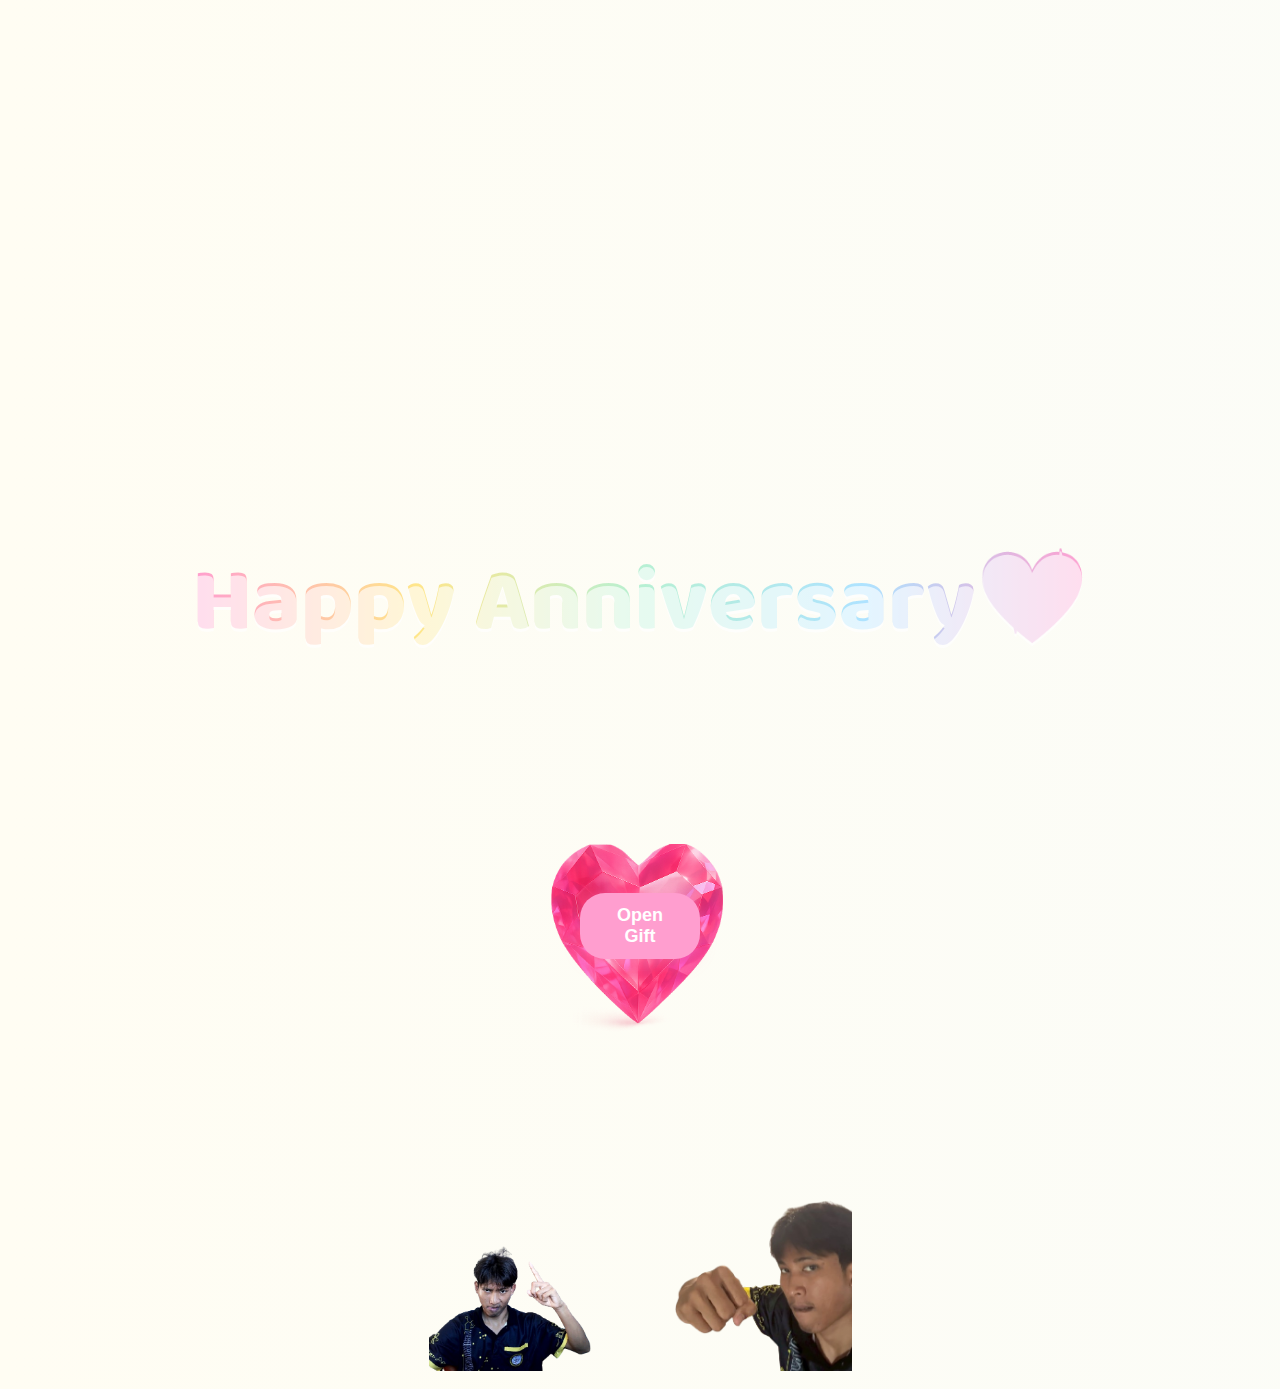
<file: index.html>
<!DOCTYPE html>
<html lang="th">
<head>
  <meta charset="utf-8">
  <meta name="viewport" content="width=device-width,initial-scale=1">
  <title>Happy Anniversary</title>
  <link href="https://fonts.googleapis.com/css2?family=Baloo+2:wght@800&display=swap" rel="stylesheet">

  <style>
    
   .heart-container{
  position:relative;
  display:inline-block;
  margin-top:100px;      /* ขยับลงล่าง */
  margin-bottom:10px;   /* 👈 เพิ่มระยะห่างระหว่างหัวใจกับแกลเลอรี */
}

.gallery{
  text-align:center;    /* จัดตรงกลาง */
  margin-top:20px;      /* หรือจะกำหนดตรงนี้แทนก็ได้ */
}

.gallery img{
  width:200px;
  height:auto;
  margin:10px;
  animation: floaty 6s ease-in-out infinite;
}


    body{
      margin:0; height:100vh;
      display:flex; flex-direction:column;
      justify-content:center; align-items:center;
      font-family:'Baloo 2',sans-serif;
      background:linear-gradient(270deg,#ffe3f3,#f5fbff,#fffdf3);
      background-size:600% 600%;
      animation: gradientMove 18s ease infinite;
      overflow-x:hidden; position:relative;
    }
    @keyframes gradientMove{
      0%{background-position:0% 50%}
      50%{background-position:100% 50%}
      100%{background-position:0% 50%}
    }

    h1{
      margin:20px 0;
      font-size:clamp(36px,10vw,90px);
      font-weight:800;
      background:linear-gradient(90deg,#ff9ecf,#ffe68a,#b7f0d3,#aee3ff,#ff9ecf);
      -webkit-background-clip:text;
      background-clip:text; color:transparent;
      text-shadow:0 3px 0 rgba(255,255,255,.65);
      animation:glow 3s ease-in-out infinite;
      text-align:center;
    }
    @keyframes glow{
      0%,100%{filter:brightness(1) drop-shadow(0 0 8px rgba(255,158,207,.6))}
      50%{filter:brightness(1.1) drop-shadow(0 0 14px rgba(255,158,207,.8))}
    }

    /* heart image with button centered */
    .heart-container{
      position:relative;
      display:inline-block;
    }
    .crystal-heart{
      max-width:240px;
      animation:float 4s ease-in-out infinite;
      display:block;
    }
    @keyframes float{
      0%,100%{transform:translateY(0)}
      50%{transform:translateY(-12px)}
    }
    .heart-text{
      position:absolute;
      top:50%; left:50%;
      transform:translate(-50%,-50%);
    }
    .heart-text button{
      padding:12px 22px;
      border:none; border-radius:25px;
      background:#ff9ecf; color:#fff;
      font-size:18px; font-weight:bold;
      cursor:pointer;
      box-shadow:0 6px 16px rgba(255,158,207,.4);
    }

    /* Gallery scattered style */
   .gallery img{
  animation: floaty 6s ease-in-out infinite;
}

@keyframes floaty {
  0%,100%{ transform:translateY(0) rotate(calc(var(--r,0) * 1deg)); }
  50%{ transform:translateY(-12px) rotate(0deg); }
}
/* เพิ่มสไตล์เลื่อนลง */
.top-section {
  margin-top: 1000px; /* 👈 ปรับค่าตามที่อยากให้เลื่อนลง */
  text-align: center;
}


  </style>
</head>
<body>
  <!-- ครอบ h1 + heart-container ไว้ด้วยกัน -->
  <div class="top-section">
    <h1>Happy Anniversary💖</h1>

    <div class="heart-container">
      <img src="images/ChatGPT Image 4 ต.ค. 2568 11_42_17.png" 
           alt="Crystal Heart" 
           class="crystal-heart">
      <div class="heart-text">
        <button onclick="openGift()">Open Gift</button>
      </div>
    </div>
  </div>

  <!-- Gallery -->
  <div class="gallery">
    <img src="images/WIN_25681006_12_14_24_Pro-removebg-preview.png" style="--r:-5;--y:10" alt="Memory 1">
    <img src="images/LINE_ALBUM_3102568_BE_251006_14-removebg-preview.png" style="--r:3;--y:-8" alt="Memory 2">
  </div>

  <script>
    function openGift(){
      window.location.href = "menu.html"; // ไปหน้าเมนู
    }
  </script>
</body>

</html>
</file>
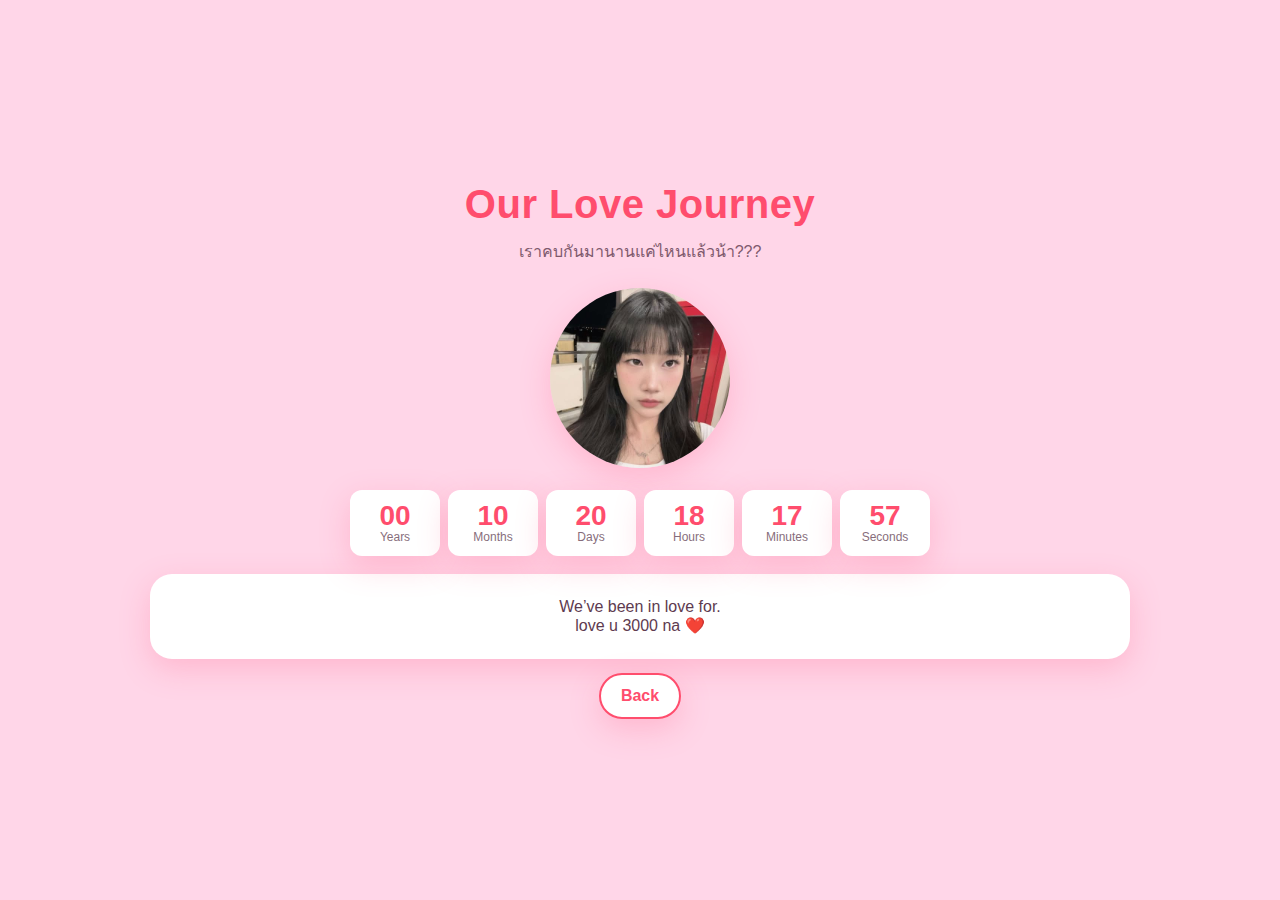
<file: calendar.html>
<!doctype html>
<html lang="th">
<head>
  <meta charset="utf-8" />
  <title>Our Love Journey</title>
  <link rel="stylesheet" href="css/style.css">
  <meta name="viewport" content="width=device-width, initial-scale=1" />
</head>
<body class="center">
  <div style="text-align:center">
    <h1>Our Love Journey</h1>
    <div class="sub">เราคบกันมานานแค่ไหนแล้วน้า???</div>

    <img src="images/553585887_1168126812029212_6947874946949201028_n.jpg" alt="couple" style="width:180px;height:180px;border-radius:50%;object-fit:cover;box-shadow:var(--shadow)">

    <div class="counter" id="counter"></div>

    <div class="card" style="margin-top:18px;text-align:center">
      We’ve been in love for.<br> love u 3000 na ❤️
    </div>

    <div style="text-align:center;margin-top:14px">
      <a class="btn ghost" href="menu.html">Back</a>
    </div>
  </div>

  <script src="js/timer.js"></script>
</body>
</html>
</file>
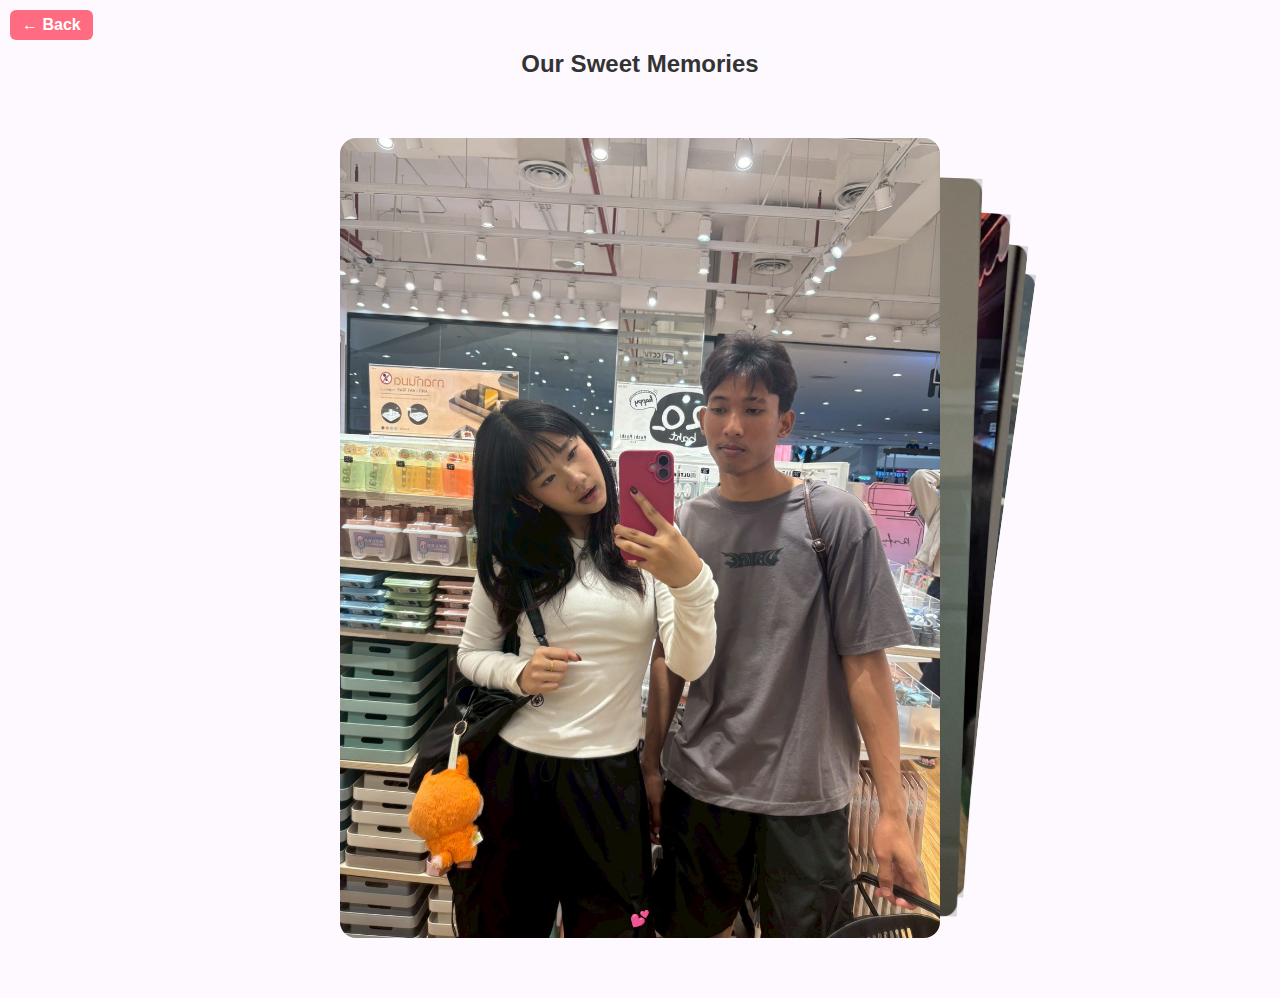
<file: memories.html>
<!DOCTYPE html>
<html lang="en">
<head>
  <meta charset="UTF-8">
  <title>Our Memories</title>
  <link rel="stylesheet" href="https://cdn.jsdelivr.net/npm/swiper/swiper-bundle.min.css"/>

  <style>
    body {
      margin:0; 
      font-family:sans-serif; 
      background:#fdf9ff;
      overflow:hidden;
    }

    .back-btn {
      position:absolute; 
      top:10px; 
      left:10px; 
      color:#fff; 
      background:#ff6b81;
      padding:6px 12px;
      border-radius:6px;
      text-decoration:none;
      font-weight:bold;
      z-index:100;
    }

    .page-title {
      text-align:center;
      margin-top:50px;
      color:#333;
    }

    /* Swiper */
    .swiper {
      width:80%;
      max-width:600px;
      margin:60px auto;
    }
    .swiper-slide {
      position:relative;
    }
    .swiper-slide img {
      width:100%;
      border-radius:16px;
      display:block;
    }
    /* ข้อความบนรูป */
    .caption {
      position:absolute;
      bottom:10px;
      left:0;
      width:100%;
      text-align:center;
      color:#fff;
      font-weight:bold;
      text-shadow:0 2px 6px rgba(0,0,0,0.7);
    }

    /* หัวใจลอย */
    .hearts .heart {
      position:fixed;
      bottom:-20px;
      width:20px; 
      height:20px;
      background:red;
      transform:rotate(45deg);
      animation: floatUp linear forwards;
      opacity:0.8;
      z-index:0;
    }
    .hearts .heart::before,
    .hearts .heart::after {
      content:"";
      position:absolute;
      width:20px; 
      height:20px;
      background:red;
      border-radius:50%;
    }
    .hearts .heart::before { top:-10px; left:0; }
    .hearts .heart::after { left:-10px; top:0; }

    @keyframes floatUp {
      0% { transform:translateY(0) rotate(45deg); opacity:1; }
      100% { transform:translateY(-110vh) rotate(45deg); opacity:0; }
    }

    /* ดาวประกาย */
    .sparkles .sparkle {
      position:fixed;
      width:4px; height:4px;
      background:white;
      border-radius:50%;
      animation: twinkle linear forwards;
      box-shadow:0 0 6px 3px white;
      z-index:0;
    }
    @keyframes twinkle {
      0% {opacity:1; transform:scale(1);}
      50% {opacity:0.3; transform:scale(1.8);}
      100% {opacity:0; transform:scale(0);}
    }
  </style>
</head>
<body class="memories-page">

  <!-- Layer พื้นหลัง -->
  <div class="hearts"></div>
  <div class="sparkles"></div>

  <a href="menu.html" class="back-btn">← Back</a>
  <h2 class="page-title">Our Sweet Memories</h2>

 <div class="swiper mySwiper">
  <div class="swiper-wrapper">
    <div class="swiper-slide">
      <img src="images/03.jpg" alt="Memory 1">
      <div class="caption">💕</div>
    </div>
    <div class="swiper-slide">
      <img src="images/04.jpg" alt="Memory 2">
      <div class="caption">😍</div>
    </div>
    <div class="swiper-slide">
      <img src="images/05.jpg" alt="Memory 3">
      <div class="caption">🎉</div>
    </div>
    <div class="swiper-slide">
      <img src="images/06.jpg" alt="Memory 4">
      <div class="caption">✨</div>
    </div>
    <div class="swiper-slide">
      <img src="images/02.jpg" alt="Memory 5">
      <div class="caption">✨</div>
    </div>
  </div>
</div>


  <!-- Swiper JS -->
  <script src="https://cdn.jsdelivr.net/npm/swiper/swiper-bundle.min.js"></script>
  <script>
    const swiper = new Swiper(".mySwiper", {
      effect: "cards",
      grabCursor: true,
      loop: true,
    });

    // หัวใจลอย
    const hearts = document.querySelector('.hearts');
    function createHeart(){
      const heart = document.createElement('div');
      heart.className = 'heart';
      heart.style.left = Math.random() * 100 + "vw";
      heart.style.animationDuration = (3 + Math.random() * 5) + "s";
      hearts.appendChild(heart);
      setTimeout(() => heart.remove(), 8000);
    }
    setInterval(createHeart, 700);

    // ดาวประกาย
    const sparkles = document.querySelector('.sparkles');
    function createSparkle(){
      const sp = document.createElement('div');
      sp.className = 'sparkle';
      sp.style.left = Math.random() * 100 + "vw";
      sp.style.top = Math.random() * 100 + "vh";
      sp.style.animationDuration = (2 + Math.random() * 3) + "s";
      sparkles.appendChild(sp);
      setTimeout(() => sp.remove(), 4000);
    }
    setInterval(createSparkle, 500);
  </script>
</body>
</html>
</file>
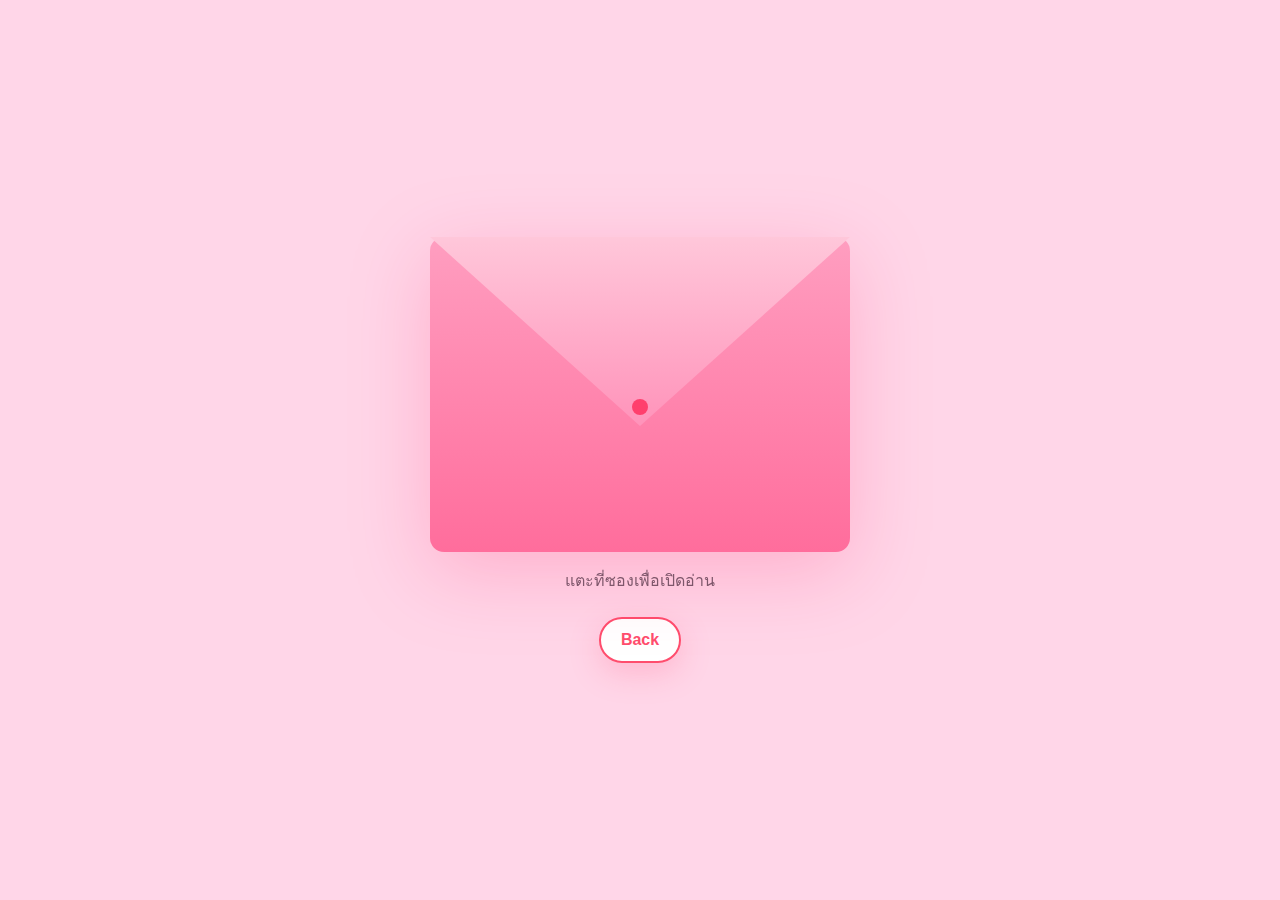
<file: notes.html>
<!doctype html>
<html lang="th">
<head>
  <meta charset="utf-8" />
  <title>Love Notes</title>
  <link rel="stylesheet" href="css/style.css">
  <meta name="viewport" content="width=device-width, initial-scale=1" />
  <style>
    /* ปรับสไตล์รูปในจดหมายให้เหมือนสติ๊กเกอร์ */
    .letter img{
      max-width: 200px;
      margin: 12px auto;
      display: none;       /* ซ่อนก่อน */
      border:none;         /* ไม่เอาขอบ */
      border-radius:0;     /* ไม่โค้งมน */
      box-shadow:none;     /* ไม่เอาเงา */
      background:none;     /* ไม่มีพื้นหลัง */
    }
    .envelope.open .letter img{
      display: block;      /* โชว์เมื่อซองถูกเปิด */
      animation: fadeIn 1s ease forwards;
    }

    @keyframes fadeIn{
      from{opacity:0; transform:translateY(20px)}
      to{opacity:1; transform:translateY(0)}
    }
  </style>
</head>
<body class="center">
  <div style="text-align:center">
    <div class="envelope" id="env">
      <div class="env-body"></div>
      <div class="env-flap"></div>
      <div class="heart-dot"></div>

      <div class="letter">
        <h3>Dear My Love,</h3>
        <p id="noteText">
          ขอบคุณอ้วมที่เข้ามาในชีวิตเค้านะขอบคุณที่เข้าใจเค้าในหลายๆเรื่องนี่เป็นเดือนแรกแต่เค้ารักเธอมากน้าาถึงบางครั้งจะทำเสียใจบ่อยๆแต่เค้าอยากจะบอกว่า(ชั้นไม่ผิด)อะล้อเล่งหน่าา <br>
          หวังว่าจะมีตังอยู่เป็นรอยยิ้มแบบนี้ไปตลอดๆนานๆนะ รักที่สึดด 💗
        </p>
        <!-- ✅ รูปแบบสติ๊กเกอร์ -->
        <img src="images/11-removebg-preview.png" alt="Our Memory" width="500" height="150">
      </div>
    </div>

    <div style="margin-top:16px">
      <div class="sub">แตะที่ซองเพื่อเปิดอ่าน</div>
      <a class="btn ghost" href="menu.html">Back</a>
    </div>
  </div>

  <script>
    const env = document.getElementById('env');
    env.addEventListener('click', ()=> env.classList.toggle('open'));
  </script>
</body>
</html>
</file>
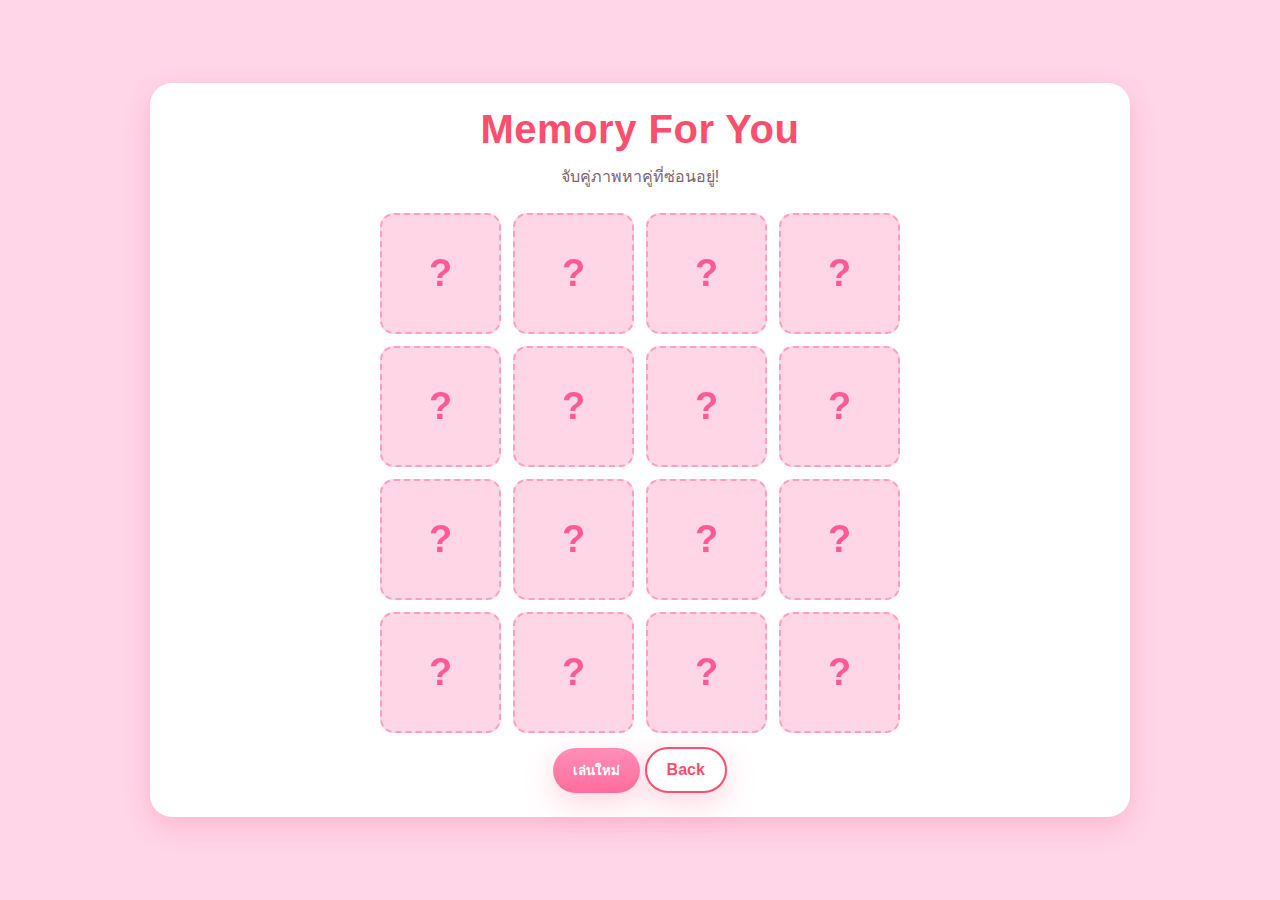
<file: puzzle.html>
<!doctype html>
<html lang="th">
<head>
  <meta charset="utf-8" />
  <title>Memory For You</title>
  <link rel="stylesheet" href="css/style.css">
  <meta name="viewport" content="width=device-width, initial-scale=1" />
</head>
<body class="center">
  <div class="card" style="text-align:center">
    <h1>Memory For You</h1>
    <div class="sub">จับคู่ภาพหาคู่ที่ซ่อนอยู่!</div>

    <div class="grid" id="grid"></div>
    <div class="win-banner" id="winTxt">แฟนเก่งที่สุด รักนะ 💖</div>

    <div style="margin-top:14px">
      <button class="btn" onclick="restartGame()">เล่นใหม่</button>
      <a class="btn ghost" href="menu.html">Back</a>
    </div>
  </div>

  <script src="js/puzzle.js"></script>
</body>
</html>
</file>
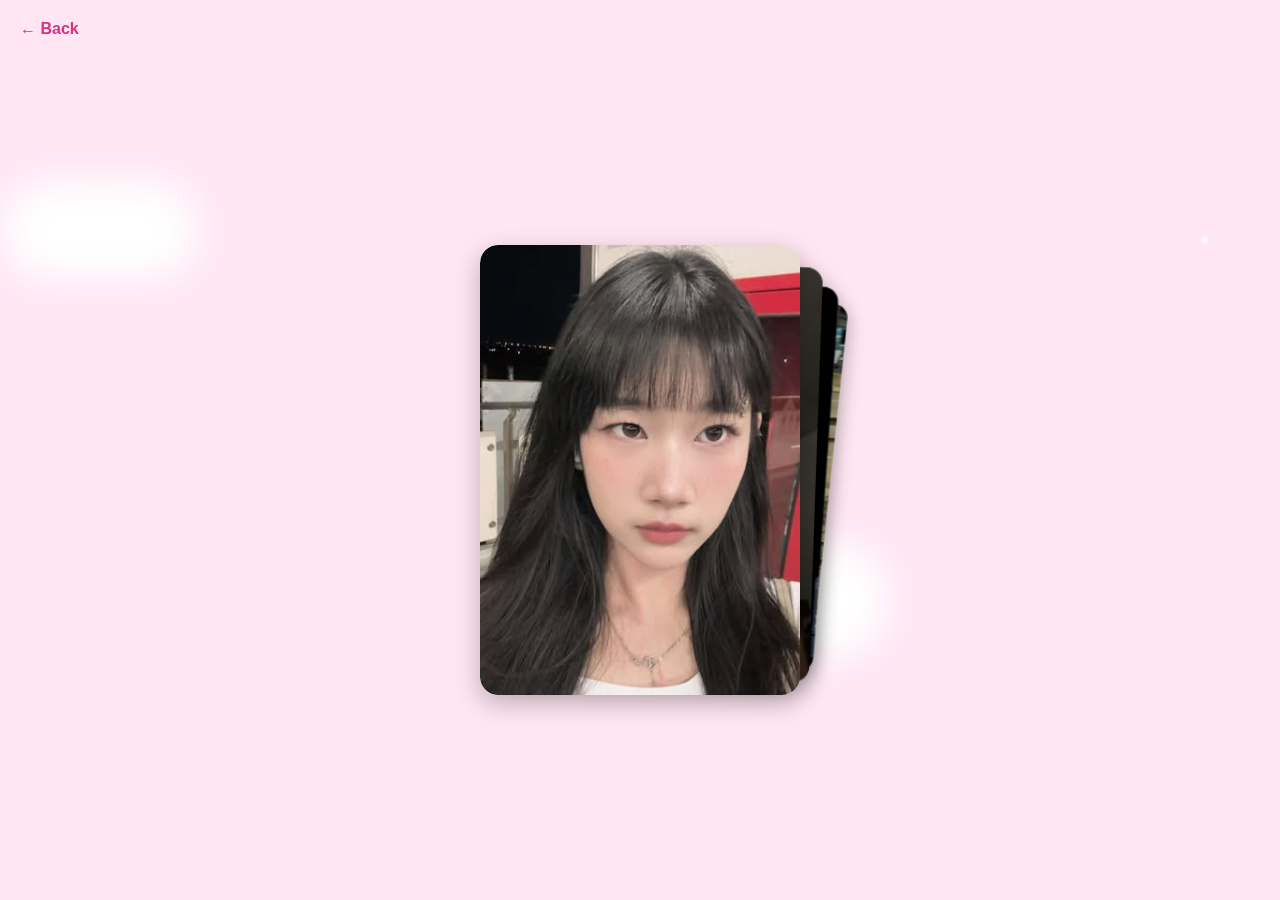
<file: lovetang/memories.html>
<!DOCTYPE html>
<html lang="en">
<head>
  <meta charset="UTF-8">
  <title>Our Memories</title>
  <link rel="stylesheet" href="css/style.css">

  <!-- Swiper CSS -->
  <link rel="stylesheet" href="https://cdn.jsdelivr.net/npm/swiper/swiper-bundle.min.css"/>
</head>
<body class="memories-page">

  <!-- Layer พื้นหลัง -->
  <div class="bg-clouds"></div>
  <div class="hearts"></div>
  <div class="sparkles"></div>

  <a href="menu.html" class="back-btn">← Back</a>
  <h2 class="page-title"></h2>

  <!-- Swiper -->
  <div class="swiper mySwiper">
    <div class="swiper-wrapper">
      <div class="swiper-slide"><img src="images/553585887_1168126812029212_6947874946949201028_n.jpg" alt="Memory 1"></div>
      <div class="swiper-slide"><img src="images/558265422_743600035380893_3626124028170882831_n_.jpg" alt="Memory 2"></div>
      <div class="swiper-slide"><img src="images/สกรีนช็อต 2025-09-24 172136.png" alt="Memory 3"></div>
      <div class="swiper-slide"><img src="images/สกรีนช็อต 2025-10-02 232027.png" alt="Memory 4"></div>
    </div>
  </div>

 

  <!-- Swiper JS -->
  <script src="https://cdn.jsdelivr.net/npm/swiper/swiper-bundle.min.js"></script>
  <script>
    const swiper = new Swiper(".mySwiper", {
      effect: "cards",
      grabCursor: true,
      loop: true,
    });

    // หัวใจลอย
    const hearts = document.querySelector('.hearts');
    function createHeart(){
      const heart = document.createElement('div');
      heart.className = 'heart';
      heart.style.left = Math.random() * 100 + "vw";
      heart.style.animationDuration = 3 + Math.random() * 5 + "s";
      hearts.appendChild(heart);
      setTimeout(() => heart.remove(), 8000);
    }
    setInterval(createHeart, 700);

    // ดาวประกาย
    const sparkles = document.querySelector('.sparkles');
    function createSparkle(){
      const sp = document.createElement('div');
      sp.className = 'sparkle';
      sp.style.left = Math.random() * 100 + "vw";
      sp.style.top = Math.random() * 100 + "vh";
      sp.style.animationDuration = 2 + Math.random() * 3 + "s";
      sparkles.appendChild(sp);
      setTimeout(() => sp.remove(), 4000);
    }
    setInterval(createSparkle, 500);
  </script>
</body>
</html>
</file>
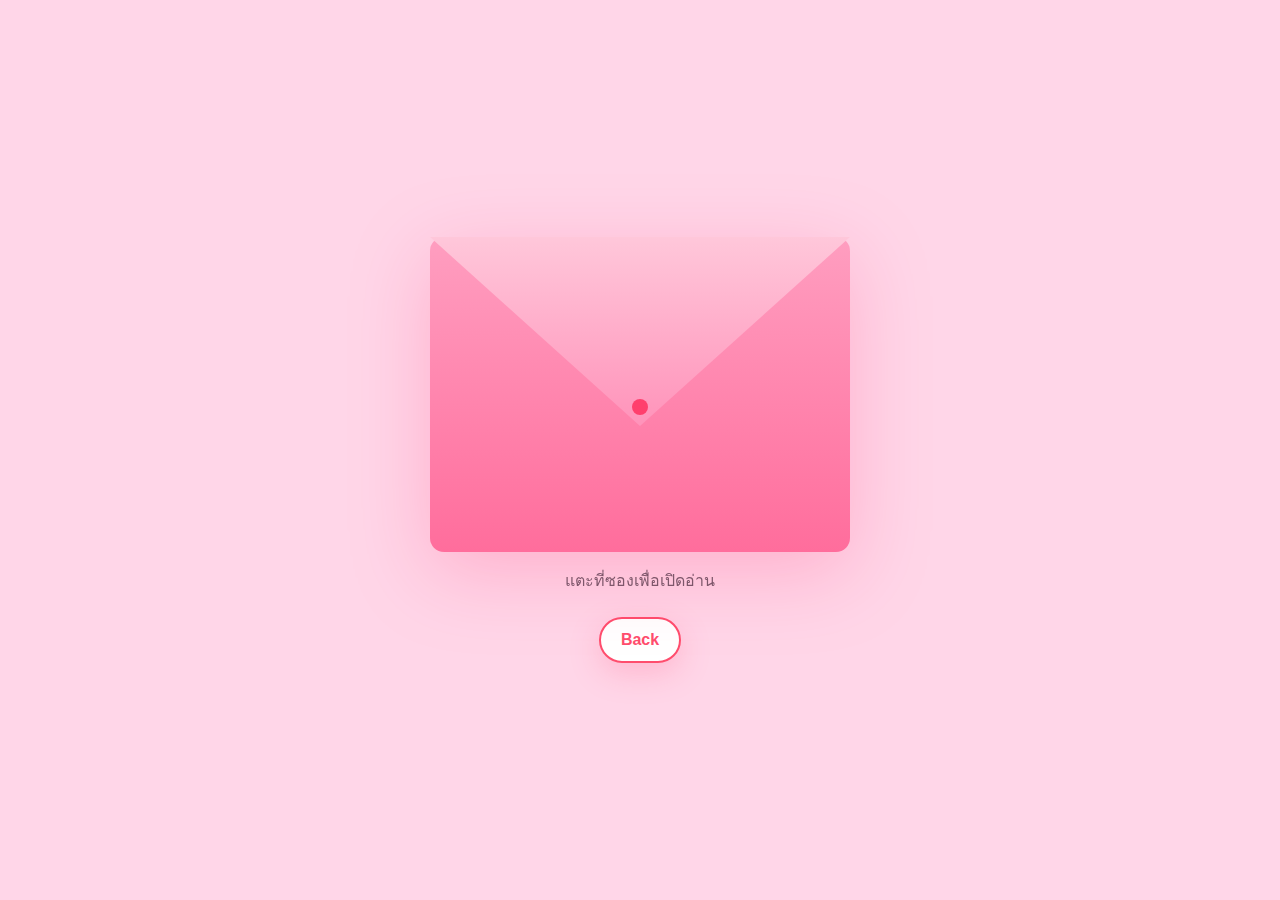
<file: lovetang/notes.html>
<!doctype html>
<html lang="th">
<head>
  <meta charset="utf-8" />
  <title>Love Notes</title>
  <link rel="stylesheet" href="css/style.css">
  <meta name="viewport" content="width=device-width, initial-scale=1" />
  <style>
    /* ปรับสไตล์รูปในจดหมายให้เหมือนสติ๊กเกอร์ */
    .letter img{
      max-width: 200px;
      margin: 12px auto;
      display: none;       /* ซ่อนก่อน */
      border:none;         /* ไม่เอาขอบ */
      border-radius:0;     /* ไม่โค้งมน */
      box-shadow:none;     /* ไม่เอาเงา */
      background:none;     /* ไม่มีพื้นหลัง */
    }
    .envelope.open .letter img{
      display: block;      /* โชว์เมื่อซองถูกเปิด */
      animation: fadeIn 1s ease forwards;
    }

    @keyframes fadeIn{
      from{opacity:0; transform:translateY(20px)}
      to{opacity:1; transform:translateY(0)}
    }
  </style>
</head>
<body class="center">
  <div style="text-align:center">
    <div class="envelope" id="env">
      <div class="env-body"></div>
      <div class="env-flap"></div>
      <div class="heart-dot"></div>

      <div class="letter">
        <h3>Dear My Love,</h3>
        <p id="noteText">
          ขอบคุณอ้วมที่เข้ามาในชีวิตเค้านะขอบคุณที่เข้าใจเค้าในหลายๆเรื่องนี่เป็นเดือนแรกแต่เค้ารักเธอมากน้าาถึงบางครั้งจะทำเสียใจบ่อยๆแต่เค้าอยากจะบอกว่า(ชั้นไม่ผิด)อะล้อเล่งหน่าา <br>
          หวังว่าจะมีตังอยู่เป็นรอยยิ้มแบบนี้ไปตลอดๆนานๆนะ รักที่สึดด 💗
        </p>
        <!-- ✅ รูปแบบสติ๊กเกอร์ -->
        <img src="images/WIN_25681006_12_14_24_Pro-removebg-preview.png" alt="Our Memory" width="500" height="150">
      </div>
    </div>

    <div style="margin-top:16px">
      <div class="sub">แตะที่ซองเพื่อเปิดอ่าน</div>
      <a class="btn ghost" href="menu.html">Back</a>
    </div>
  </div>

  <script>
    const env = document.getElementById('env');
    env.addEventListener('click', ()=> env.classList.toggle('open'));
  </script>
</body>
</html>
</file>
<file: css/style.css>
:root{
  --pink:#ff8fb8;
  --pink-2:#ffc7da;
  --bg1:#ffe9f1;
  --bg2:#fbe3ff;
  --red:#ff4d6d;
  --text:#5e3b4f;
  --card:#ffffff;
  --shadow:0 10px 30px rgba(255, 90, 130,.25);
  --radius:22px;
}

*{box-sizing:border-box}
html,body{height:100%}
body{
  margin:0;
  font-family: ui-rounded, "SF Pro Rounded", "Prompt", system-ui, sans-serif;
  color:var(--text);
  background: radial-gradient(1200px 1200px at 20% 20%, var(--bg2), transparent),
              radial-gradient(1200px 1200px at 80% 80%, var(--bg1), transparent),
              linear-gradient(135deg,#ffe6ee,#ffeefc);
  background-attachment: fixed;
}

.center{
  min-height:100vh;
  display:grid;
  place-items:center;
  padding:24px;
}

h1,h2,h3{margin:0 0 12px}
h1{font-size:40px; color:var(--red); letter-spacing:.5px}
.sub{opacity:.8; margin-bottom:24px}

.btn{
  display:inline-block;
  padding:12px 20px;
  border-radius:999px;
  background:linear-gradient(180deg,#ff8fb8,#ff6d9c);
  color:white; text-decoration:none; font-weight:700;
  box-shadow:var(--shadow);
  border:none; cursor:pointer;
  transition:transform .15s ease, filter .2s ease;
}
.btn:active{transform:translateY(1px)}
.btn.ghost{
  background:white;color:var(--red);border:2px solid var(--red)
}

/* ---------- Heart Landing ---------- */
body {
  margin: 0;
  height: 100vh;
  display: flex;
  justify-content: center;
  align-items: center;
  background: #ffd6e8; /* พื้นหลังชมพูพาสเทล */
  font-family: 'Arial Rounded MT Bold', sans-serif;
}

.heart-container {
  position: relative;
  text-align: center;
}

.crystal-heart {
  width: 320px;
  animation: float 3s ease-in-out infinite, pulse 2s ease-in-out infinite;
}

.heart-text {
  position: absolute;
  top: 50%;
  left: 50%;
  transform: translate(-50%, -50%);
  color: white;
  text-shadow: 0 2px 10px rgba(0,0,0,0.3);
}

.heart-text h1 {
  margin: 0;
  font-size: 24px;
}

.heart-text p {
  margin: 5px 0 15px;
  font-size: 16px;
}

.heart-text button {
  background: #ff4081;
  border: none;
  padding: 10px 20px;
  border-radius: 25px;
  color: white;
  font-size: 16px;
  cursor: pointer;
  box-shadow: 0 4px 10px rgba(0,0,0,0.3);
  transition: background 0.3s ease;
}

.heart-text button:hover {
  background: #e91e63;
}

/* เอฟเฟกต์ลอย */
@keyframes float {
  0%, 100% { transform: translateY(0); }
  50% { transform: translateY(-15px); }
}

/* เอฟเฟกต์เต้นตุบ ๆ */
@keyframes pulse {
  0%, 100% { transform: scale(1); }
  50% { transform: scale(1.05); }
}

/* ---------- Card shell ---------- */
.card{
  width:min(980px,94vw);
  background:var(--card);
  border-radius:var(--radius);
  box-shadow:var(--shadow);
  padding:24px;
}

/* ---------- Password ---------- */
.lock-grid{
  display:grid; grid-template-columns:1.2fr 1fr; gap:28px;
}
@media (max-width:860px){ .lock-grid{grid-template-columns:1fr; } }

.polaroid{
  background:#fff;
  width:100%; aspect-ratio:4/5;
  border-radius:14px; padding:14px 14px 28px;
  box-shadow:var(--shadow);
  display:grid; place-items:center;
  position:relative;
}
.polaroid img{width:100%;height:100%;object-fit:cover;border-radius:8px}
.polaroid .hand{position:absolute; bottom:6px; left:14px; font-weight:700; color:#ff5a94}

.lock-side h2{color:var(--red)}
.input-box{
  width:100%; height:46px; border-radius:10px; border:2px solid #ffd6e6;
  display:flex; align-items:center; padding:0 14px; font-size:18px; margin:8px 0 14px;
  background:#fff;
}
.keypad{display:grid; grid-template-columns:repeat(3,1fr); gap:10px}
.keypad button{
  height:52px; border-radius:12px; border:0; background:#ffd6e6; color:#7a3b5b;
  font-weight:800; font-size:18px; cursor:pointer; transition:transform .1s ease, background .2s;
}
.keypad button:active{transform:translateY(1px)}
.keypad .ok{background:linear-gradient(180deg,#ff8fb8,#ff6d9c); color:#fff}

/* ---------- Menu ---------- */
.menu-grid{
  display:grid; grid-template-columns:repeat(2,1fr); gap:18px;
}
@media (max-width:720px){ .menu-grid{grid-template-columns:1fr} }
.menu-item{
  background:linear-gradient(180deg,#fff, #fff6f9);
  border-radius:18px; padding:18px; box-shadow:var(--shadow);
  display:flex; align-items:center; gap:16px; text-decoration:none; color:var(--text);
  transition:transform .12s ease;
}
.menu-item:active{transform:translateY(1px)}
.menu-item img{width:72px; height:72px; object-fit:cover; border-radius:14px}
.menu-item h3{margin:0; color:var(--red)}
.menu-item .cap{opacity:.8}

/* ---------- Memories ---------- */
.swiper{
  width:min(520px,86vw);
  height:72vh;
  position:relative;
}
.slide{
  position:absolute; inset:0; border-radius:22px; overflow:hidden;
  box-shadow:var(--shadow); background:#eee;
  transform: translateY(0) scale(.96) rotate(var(--rot,0deg));
  transition: transform .3s ease, opacity .3s ease;
  touch-action: pan-y;
}
.slide img{width:100%; height:100%; object-fit:cover}
.slide.hidden{opacity:0; pointer-events:none}

/* ---------- Calendar ---------- */
.counter{
  display:flex; flex-wrap:wrap; gap:8px; justify-content:center; margin-top:18px;
}
.counter .unit{
  min-width:90px; padding:12px 10px; background:#fff; border-radius:12px; box-shadow:var(--shadow);
  text-align:center;
}
.counter .n{font-size:28px; font-weight:900; color:var(--red); line-height:1}
.counter .l{font-size:12px; opacity:.75}

/* ---------- Puzzle ---------- */
.grid{
  width:min(520px,92vw);
  margin-inline:auto;
  display:grid; grid-template-columns:repeat(4,1fr); gap:12px;
}
.card-tile{
  position:relative; aspect-ratio:1/1; border-radius:14px; cursor:pointer;
  transform-style:preserve-3d; transition:transform .3s ease;
}
.card-tile .face{
  position:absolute; inset:0; border-radius:14px; backface-visibility:hidden; overflow:hidden;
  display:grid; place-items:center; font-size:38px; font-weight:900;
}
.card-tile .front{background:#ffd6e6; border:2px dashed #ff9ec0; color:#ff5a94}
.card-tile .back{transform:rotateY(180deg); background:#fff}
.card-tile img{width:100%;height:100%;object-fit:cover}
.card-tile.flip{transform:rotateY(180deg)}
.win-banner{
  margin-top:16px; text-align:center; font-size:18px; color:var(--red); font-weight:800; display:none;
}

/* ---------- Notes ---------- */
.envelope{
  width:min(420px,86vw); aspect-ratio:4/3; position:relative;
  filter: drop-shadow(0 20px 40px rgba(255,0,80,.18));
  cursor:pointer;
}
.env-body{position:absolute; inset:0; background:linear-gradient(180deg,#ff9ec0,#ff6d9c); border-radius:14px}
.env-flap{
  position:absolute; left:0; right:0; top:0; height:60%;
  background:linear-gradient(180deg,#ffc7da,#ff93ba);
  clip-path:polygon(0 0,100% 0,50% 100%); transform-origin:top center;
  transition:transform .5s ease;
}
.heart-dot{position:absolute; left:50%; top:54%; width:16px; height:16px; background:#ff3f6d; border-radius:50%; transform:translate(-50%,-50%)}
.letter{
  position:absolute; left:50%; top:58%;
  width:86%; background:#fff; border-radius:12px; padding:18px; box-shadow:var(--shadow);
  transform:translate(-50%,0) translateY(40%) rotate(-2deg);
  transition:transform .5s ease, opacity .4s ease; opacity:0; pointer-events:none;
}
.envelope.open .env-flap{transform:rotateX(160deg)}
.envelope.open .letter{opacity:1; transform:translate(-50%,0) translateY(-40%) rotate(0deg); pointer-events:auto}
.memories-page {
  background: #ffe6f2;
  font-family: 'Arial Rounded MT Bold', sans-serif;
  text-align: center;
  .memories-page {
  background: linear-gradient(120deg, #ffe6f2, #fff0f5, #e6f7ff, #fffde6);
  background-size: 400% 400%;
  animation: gradientBG 15s ease infinite;
  font-family: 'Arial Rounded MT Bold', sans-serif;
  text-align: center;
  overflow: hidden;
  position: relative;
}

@keyframes gradientBG {
  0% { background-position: 0% 50%; }
  50% { background-position: 100% 50%; }
  100% { background-position: 0% 50%; }
}

.page-title {
  margin-top: 30px;
  font-size: 30px;
  color: #d63384;
  z-index: 10;
  position: relative;
}

.back-btn {
  position: absolute;
  top: 20px;
  left: 20px;
  text-decoration: none;
  color: #d63384;
  font-weight: bold;
  z-index: 10;
}

/* Swiper */
.mySwiper {
  width: 320px;
  height: 450px;
  margin: 60px auto 20px;
  z-index: 10;
}

.mySwiper .swiper-slide {
  display: flex;
  align-items: center;
  justify-content: center;
  border-radius: 18px;
  box-shadow: 0 8px 25px rgba(0,0,0,0.25);
}

.mySwiper .swiper-slide img {
  width: 100%;
  height: 100%;
  border-radius: 18px;
  object-fit: cover;
}

.love-quote {
  font-size: 18px;
  color: #ff3399;
  margin-bottom: 20px;
  z-index: 10;
  position: relative;
}

/* หัวใจลอย */
.hearts { position: fixed; top: 0; left: 0; width: 100%; height: 100%; pointer-events: none; z-index: 1; }
.heart {
  position: absolute;
  bottom: -10px;
  width: 20px; height: 20px;
  background: pink;
  transform: rotate(45deg);
  animation: floatUp linear forwards;
}
.heart::before, .heart::after {
  content: '';
  position: absolute;
  width: 20px; height: 20px;
  background: pink;
  border-radius: 50%;
}
.heart::before { top: -10px; left: 0; }
.heart::after { left: -10px; top: 0; }
@keyframes floatUp {
  from { transform: translateY(0) rotate(45deg); opacity: 1; }
  to   { transform: translateY(-110vh) rotate(45deg); opacity: 0; }
}

/* ดาวประกาย */
.sparkles { position: fixed; top: 0; left: 0; width: 100%; height: 100%; pointer-events: none; z-index: 2; }
.sparkle {
  position: absolute;
  width: 6px; height: 6px;
  background: white;
  border-radius: 50%;
  box-shadow: 0 0 8px white;
  opacity: 0.8;
  animation: twinkle ease-in-out infinite;
}
@keyframes twinkle {
  0% { transform: scale(0.5); opacity: 0.3; }
  50% { transform: scale(1.2); opacity: 1; }
  100% { transform: scale(0.5); opacity: 0.3; }
}

/* เมฆ */
.bg-clouds::before,
.bg-clouds::after {
  content: "";
  position: absolute;
  top: 20%;
  width: 200px;
  height: 100px;
  background: #fff;
  border-radius: 100px;
  filter: blur(20px);
  animation: moveClouds 60s linear infinite;
}
.bg-clouds::after {
  top: 60%;
  left: 50%;
  width: 250px;
  height: 120px;
  animation-duration: 90s;
}

@keyframes moveClouds {
  from { transform: translateX(-300px); }
  to { transform: translateX(120vw); }
}

  
}

.page-title {
  margin-top: 30px;
  font-size: 28px;
  color: #d63384;
}

.back-btn {
  position: absolute;
  top: 20px;
  left: 20px;
  text-decoration: none;
  color: #d63384;
  font-weight: bold;
}

.mySwiper {
  width: 300px;
  height: 400px;
  margin: 60px auto;
}

.mySwiper .swiper-slide {
  display: flex;
  align-items: center;
  justify-content: center;
  border-radius: 18px;
  font-size: 22px;
  font-weight: bold;
  color: #fff;
  box-shadow: 0 8px 25px rgba(0,0,0,0.25);
}

.mySwiper .swiper-slide img {
  width: 100%;
  height: 100%;
  border-radius: 18px;
  object-fit: cover;
}
</file>
<file: lovetang/css/style.css>
:root{
  --pink:#ff8fb8;
  --pink-2:#ffc7da;
  --bg1:#ffe9f1;
  --bg2:#fbe3ff;
  --red:#ff4d6d;
  --text:#5e3b4f;
  --card:#ffffff;
  --shadow:0 10px 30px rgba(255, 90, 130,.25);
  --radius:22px;
}

*{box-sizing:border-box}
html,body{height:100%}
body{
  margin:0;
  font-family: ui-rounded, "SF Pro Rounded", "Prompt", system-ui, sans-serif;
  color:var(--text);
  background: radial-gradient(1200px 1200px at 20% 20%, var(--bg2), transparent),
              radial-gradient(1200px 1200px at 80% 80%, var(--bg1), transparent),
              linear-gradient(135deg,#ffe6ee,#ffeefc);
  background-attachment: fixed;
}

.center{
  min-height:100vh;
  display:grid;
  place-items:center;
  padding:24px;
}

h1,h2,h3{margin:0 0 12px}
h1{font-size:40px; color:var(--red); letter-spacing:.5px}
.sub{opacity:.8; margin-bottom:24px}

.btn{
  display:inline-block;
  padding:12px 20px;
  border-radius:999px;
  background:linear-gradient(180deg,#ff8fb8,#ff6d9c);
  color:white; text-decoration:none; font-weight:700;
  box-shadow:var(--shadow);
  border:none; cursor:pointer;
  transition:transform .15s ease, filter .2s ease;
}
.btn:active{transform:translateY(1px)}
.btn.ghost{
  background:white;color:var(--red);border:2px solid var(--red)
}

/* ---------- Heart Landing ---------- */
body {
  margin: 0;
  height: 100vh;
  display: flex;
  justify-content: center;
  align-items: center;
  background: #ffd6e8; /* พื้นหลังชมพูพาสเทล */
  font-family: 'Arial Rounded MT Bold', sans-serif;
}

.heart-container {
  position: relative;
  text-align: center;
}

.crystal-heart {
  width: 320px;
  animation: float 3s ease-in-out infinite, pulse 2s ease-in-out infinite;
}

.heart-text {
  position: absolute;
  top: 50%;
  left: 50%;
  transform: translate(-50%, -50%);
  color: white;
  text-shadow: 0 2px 10px rgba(0,0,0,0.3);
}

.heart-text h1 {
  margin: 0;
  font-size: 24px;
}

.heart-text p {
  margin: 5px 0 15px;
  font-size: 16px;
}

.heart-text button {
  background: #ff4081;
  border: none;
  padding: 10px 20px;
  border-radius: 25px;
  color: white;
  font-size: 16px;
  cursor: pointer;
  box-shadow: 0 4px 10px rgba(0,0,0,0.3);
  transition: background 0.3s ease;
}

.heart-text button:hover {
  background: #e91e63;
}

/* เอฟเฟกต์ลอย */
@keyframes float {
  0%, 100% { transform: translateY(0); }
  50% { transform: translateY(-15px); }
}

/* เอฟเฟกต์เต้นตุบ ๆ */
@keyframes pulse {
  0%, 100% { transform: scale(1); }
  50% { transform: scale(1.05); }
}

/* ---------- Card shell ---------- */
.card{
  width:min(980px,94vw);
  background:var(--card);
  border-radius:var(--radius);
  box-shadow:var(--shadow);
  padding:24px;
}

/* ---------- Password ---------- */
.lock-grid{
  display:grid; grid-template-columns:1.2fr 1fr; gap:28px;
}
@media (max-width:860px){ .lock-grid{grid-template-columns:1fr; } }

.polaroid{
  background:#fff;
  width:100%; aspect-ratio:4/5;
  border-radius:14px; padding:14px 14px 28px;
  box-shadow:var(--shadow);
  display:grid; place-items:center;
  position:relative;
}
.polaroid img{width:100%;height:100%;object-fit:cover;border-radius:8px}
.polaroid .hand{position:absolute; bottom:6px; left:14px; font-weight:700; color:#ff5a94}

.lock-side h2{color:var(--red)}
.input-box{
  width:100%; height:46px; border-radius:10px; border:2px solid #ffd6e6;
  display:flex; align-items:center; padding:0 14px; font-size:18px; margin:8px 0 14px;
  background:#fff;
}
.keypad{display:grid; grid-template-columns:repeat(3,1fr); gap:10px}
.keypad button{
  height:52px; border-radius:12px; border:0; background:#ffd6e6; color:#7a3b5b;
  font-weight:800; font-size:18px; cursor:pointer; transition:transform .1s ease, background .2s;
}
.keypad button:active{transform:translateY(1px)}
.keypad .ok{background:linear-gradient(180deg,#ff8fb8,#ff6d9c); color:#fff}

/* ---------- Menu ---------- */
.menu-grid{
  display:grid; grid-template-columns:repeat(2,1fr); gap:18px;
}
@media (max-width:720px){ .menu-grid{grid-template-columns:1fr} }
.menu-item{
  background:linear-gradient(180deg,#fff, #fff6f9);
  border-radius:18px; padding:18px; box-shadow:var(--shadow);
  display:flex; align-items:center; gap:16px; text-decoration:none; color:var(--text);
  transition:transform .12s ease;
}
.menu-item:active{transform:translateY(1px)}
.menu-item img{width:72px; height:72px; object-fit:cover; border-radius:14px}
.menu-item h3{margin:0; color:var(--red)}
.menu-item .cap{opacity:.8}

/* ---------- Memories ---------- */
.swiper{
  width:min(520px,86vw);
  height:72vh;
  position:relative;
}
.slide{
  position:absolute; inset:0; border-radius:22px; overflow:hidden;
  box-shadow:var(--shadow); background:#eee;
  transform: translateY(0) scale(.96) rotate(var(--rot,0deg));
  transition: transform .3s ease, opacity .3s ease;
  touch-action: pan-y;
}
.slide img{width:100%; height:100%; object-fit:cover}
.slide.hidden{opacity:0; pointer-events:none}

/* ---------- Calendar ---------- */
.counter{
  display:flex; flex-wrap:wrap; gap:8px; justify-content:center; margin-top:18px;
}
.counter .unit{
  min-width:90px; padding:12px 10px; background:#fff; border-radius:12px; box-shadow:var(--shadow);
  text-align:center;
}
.counter .n{font-size:28px; font-weight:900; color:var(--red); line-height:1}
.counter .l{font-size:12px; opacity:.75}

/* ---------- Puzzle ---------- */
.grid{
  width:min(520px,92vw);
  margin-inline:auto;
  display:grid; grid-template-columns:repeat(4,1fr); gap:12px;
}
.card-tile{
  position:relative; aspect-ratio:1/1; border-radius:14px; cursor:pointer;
  transform-style:preserve-3d; transition:transform .3s ease;
}
.card-tile .face{
  position:absolute; inset:0; border-radius:14px; backface-visibility:hidden; overflow:hidden;
  display:grid; place-items:center; font-size:38px; font-weight:900;
}
.card-tile .front{background:#ffd6e6; border:2px dashed #ff9ec0; color:#ff5a94}
.card-tile .back{transform:rotateY(180deg); background:#fff}
.card-tile img{width:100%;height:100%;object-fit:cover}
.card-tile.flip{transform:rotateY(180deg)}
.win-banner{
  margin-top:16px; text-align:center; font-size:18px; color:var(--red); font-weight:800; display:none;
}

/* ---------- Notes ---------- */
.envelope{
  width:min(420px,86vw); aspect-ratio:4/3; position:relative;
  filter: drop-shadow(0 20px 40px rgba(255,0,80,.18));
  cursor:pointer;
}
.env-body{position:absolute; inset:0; background:linear-gradient(180deg,#ff9ec0,#ff6d9c); border-radius:14px}
.env-flap{
  position:absolute; left:0; right:0; top:0; height:60%;
  background:linear-gradient(180deg,#ffc7da,#ff93ba);
  clip-path:polygon(0 0,100% 0,50% 100%); transform-origin:top center;
  transition:transform .5s ease;
}
.heart-dot{position:absolute; left:50%; top:54%; width:16px; height:16px; background:#ff3f6d; border-radius:50%; transform:translate(-50%,-50%)}
.letter{
  position:absolute; left:50%; top:58%;
  width:86%; background:#fff; border-radius:12px; padding:18px; box-shadow:var(--shadow);
  transform:translate(-50%,0) translateY(40%) rotate(-2deg);
  transition:transform .5s ease, opacity .4s ease; opacity:0; pointer-events:none;
}
.envelope.open .env-flap{transform:rotateX(160deg)}
.envelope.open .letter{opacity:1; transform:translate(-50%,0) translateY(-40%) rotate(0deg); pointer-events:auto}
.memories-page {
  background: #ffe6f2;
  font-family: 'Arial Rounded MT Bold', sans-serif;
  text-align: center;
  .memories-page {
  background: linear-gradient(120deg, #ffe6f2, #fff0f5, #e6f7ff, #fffde6);
  background-size: 400% 400%;
  animation: gradientBG 15s ease infinite;
  font-family: 'Arial Rounded MT Bold', sans-serif;
  text-align: center;
  overflow: hidden;
  position: relative;
}

@keyframes gradientBG {
  0% { background-position: 0% 50%; }
  50% { background-position: 100% 50%; }
  100% { background-position: 0% 50%; }
}

.page-title {
  margin-top: 30px;
  font-size: 30px;
  color: #d63384;
  z-index: 10;
  position: relative;
}

.back-btn {
  position: absolute;
  top: 20px;
  left: 20px;
  text-decoration: none;
  color: #d63384;
  font-weight: bold;
  z-index: 10;
}

/* Swiper */
.mySwiper {
  width: 320px;
  height: 450px;
  margin: 60px auto 20px;
  z-index: 10;
}

.mySwiper .swiper-slide {
  display: flex;
  align-items: center;
  justify-content: center;
  border-radius: 18px;
  box-shadow: 0 8px 25px rgba(0,0,0,0.25);
}

.mySwiper .swiper-slide img {
  width: 100%;
  height: 100%;
  border-radius: 18px;
  object-fit: cover;
}

.love-quote {
  font-size: 18px;
  color: #ff3399;
  margin-bottom: 20px;
  z-index: 10;
  position: relative;
}

/* หัวใจลอย */
.hearts { position: fixed; top: 0; left: 0; width: 100%; height: 100%; pointer-events: none; z-index: 1; }
.heart {
  position: absolute;
  bottom: -10px;
  width: 20px; height: 20px;
  background: pink;
  transform: rotate(45deg);
  animation: floatUp linear forwards;
}
.heart::before, .heart::after {
  content: '';
  position: absolute;
  width: 20px; height: 20px;
  background: pink;
  border-radius: 50%;
}
.heart::before { top: -10px; left: 0; }
.heart::after { left: -10px; top: 0; }
@keyframes floatUp {
  from { transform: translateY(0) rotate(45deg); opacity: 1; }
  to   { transform: translateY(-110vh) rotate(45deg); opacity: 0; }
}

/* ดาวประกาย */
.sparkles { position: fixed; top: 0; left: 0; width: 100%; height: 100%; pointer-events: none; z-index: 2; }
.sparkle {
  position: absolute;
  width: 6px; height: 6px;
  background: white;
  border-radius: 50%;
  box-shadow: 0 0 8px white;
  opacity: 0.8;
  animation: twinkle ease-in-out infinite;
}
@keyframes twinkle {
  0% { transform: scale(0.5); opacity: 0.3; }
  50% { transform: scale(1.2); opacity: 1; }
  100% { transform: scale(0.5); opacity: 0.3; }
}

/* เมฆ */
.bg-clouds::before,
.bg-clouds::after {
  content: "";
  position: absolute;
  top: 20%;
  width: 200px;
  height: 100px;
  background: #fff;
  border-radius: 100px;
  filter: blur(20px);
  animation: moveClouds 60s linear infinite;
}
.bg-clouds::after {
  top: 60%;
  left: 50%;
  width: 250px;
  height: 120px;
  animation-duration: 90s;
}

@keyframes moveClouds {
  from { transform: translateX(-300px); }
  to { transform: translateX(120vw); }
}

  
}

.page-title {
  margin-top: 30px;
  font-size: 28px;
  color: #d63384;
}

.back-btn {
  position: absolute;
  top: 20px;
  left: 20px;
  text-decoration: none;
  color: #d63384;
  font-weight: bold;
}

.mySwiper {
  width: 300px;
  height: 400px;
  margin: 60px auto;
}

.mySwiper .swiper-slide {
  display: flex;
  align-items: center;
  justify-content: center;
  border-radius: 18px;
  font-size: 22px;
  font-weight: bold;
  color: #fff;
  box-shadow: 0 8px 25px rgba(0,0,0,0.25);
}

.mySwiper .swiper-slide img {
  width: 100%;
  height: 100%;
  border-radius: 18px;
  object-fit: cover;
}
</file>
